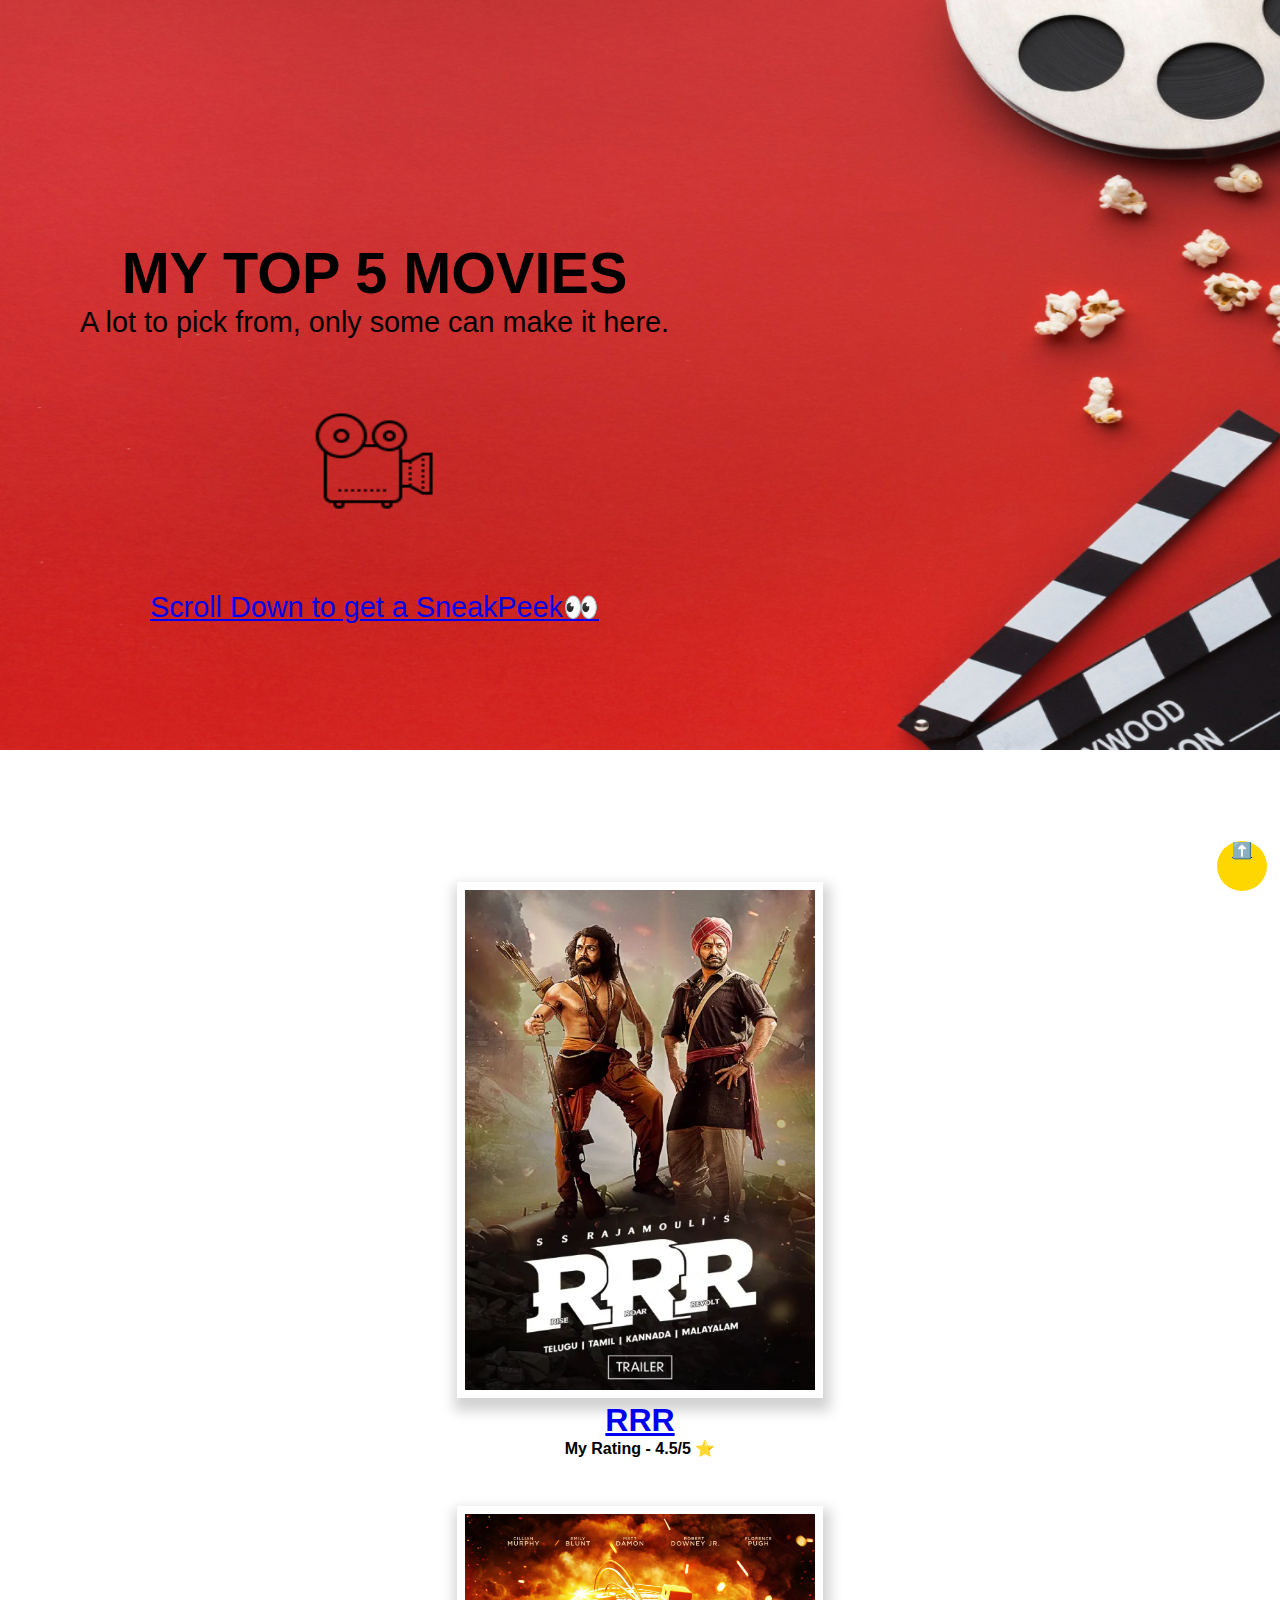
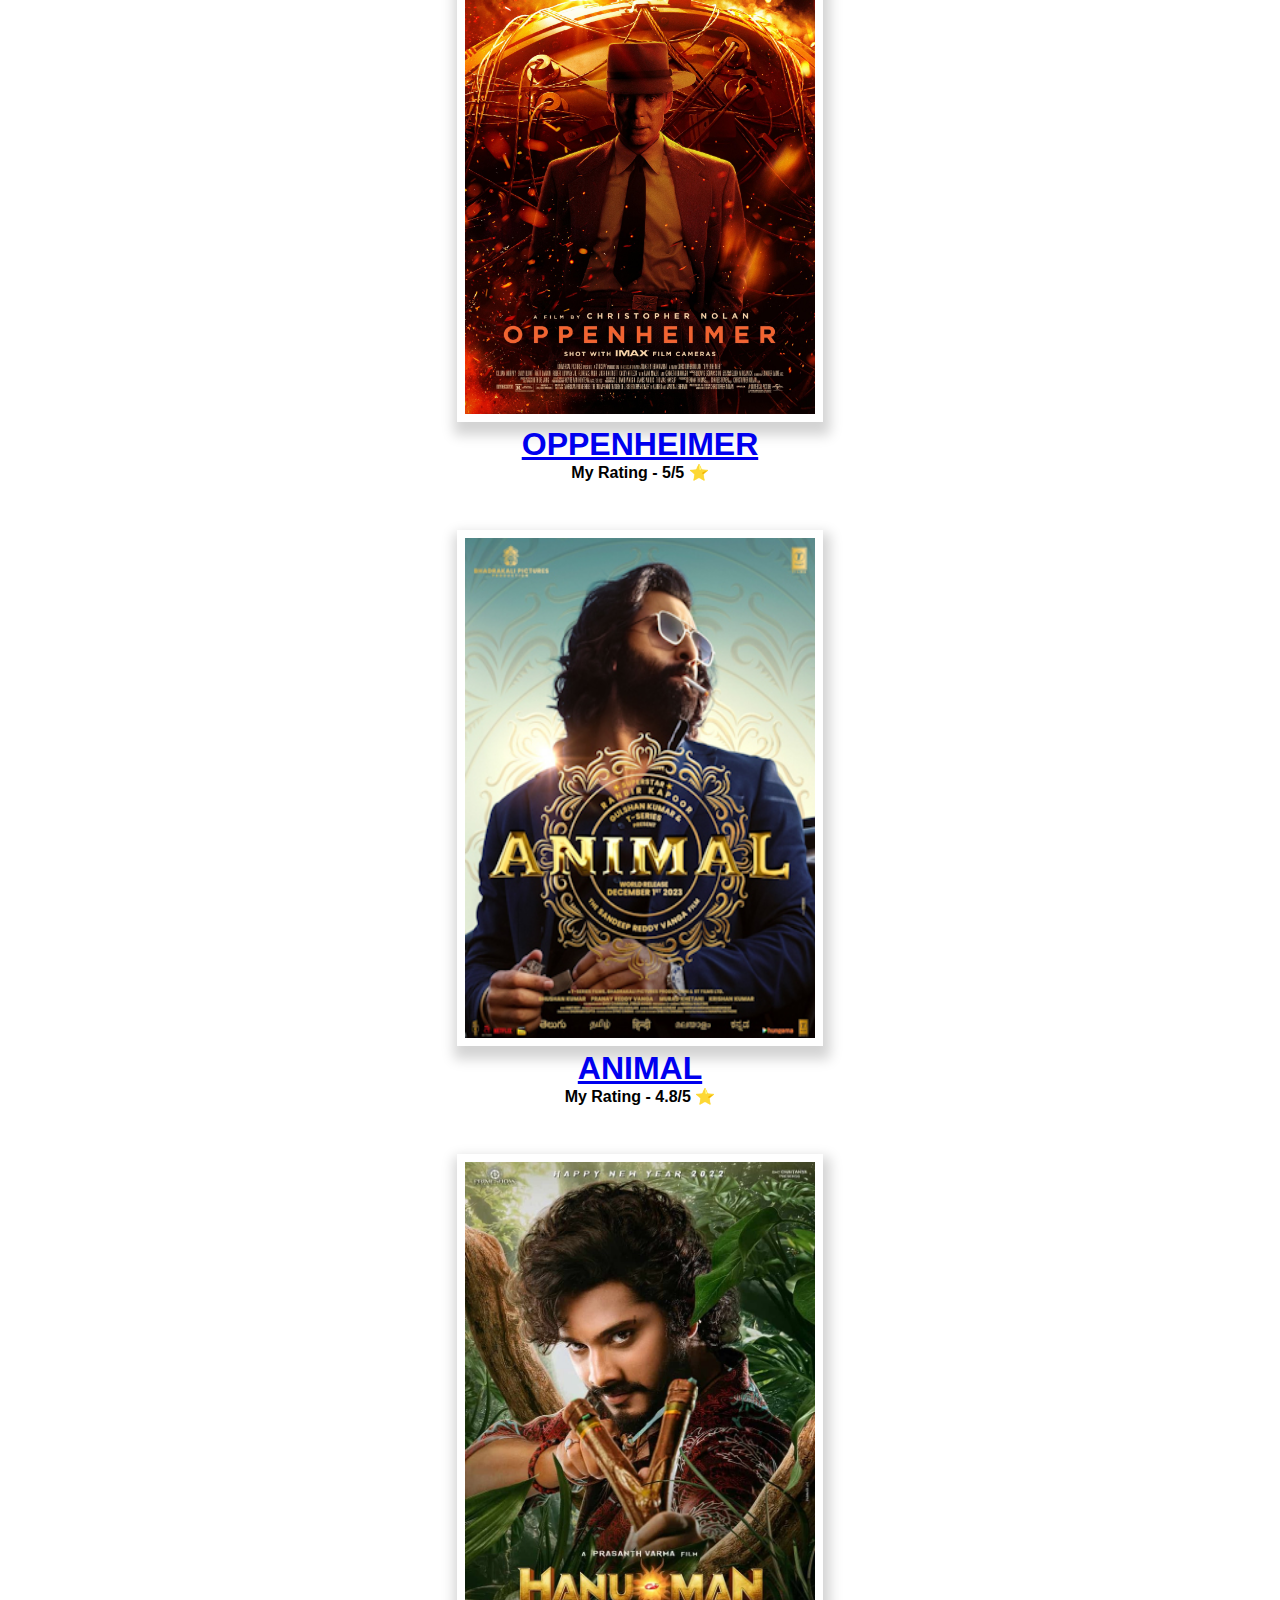
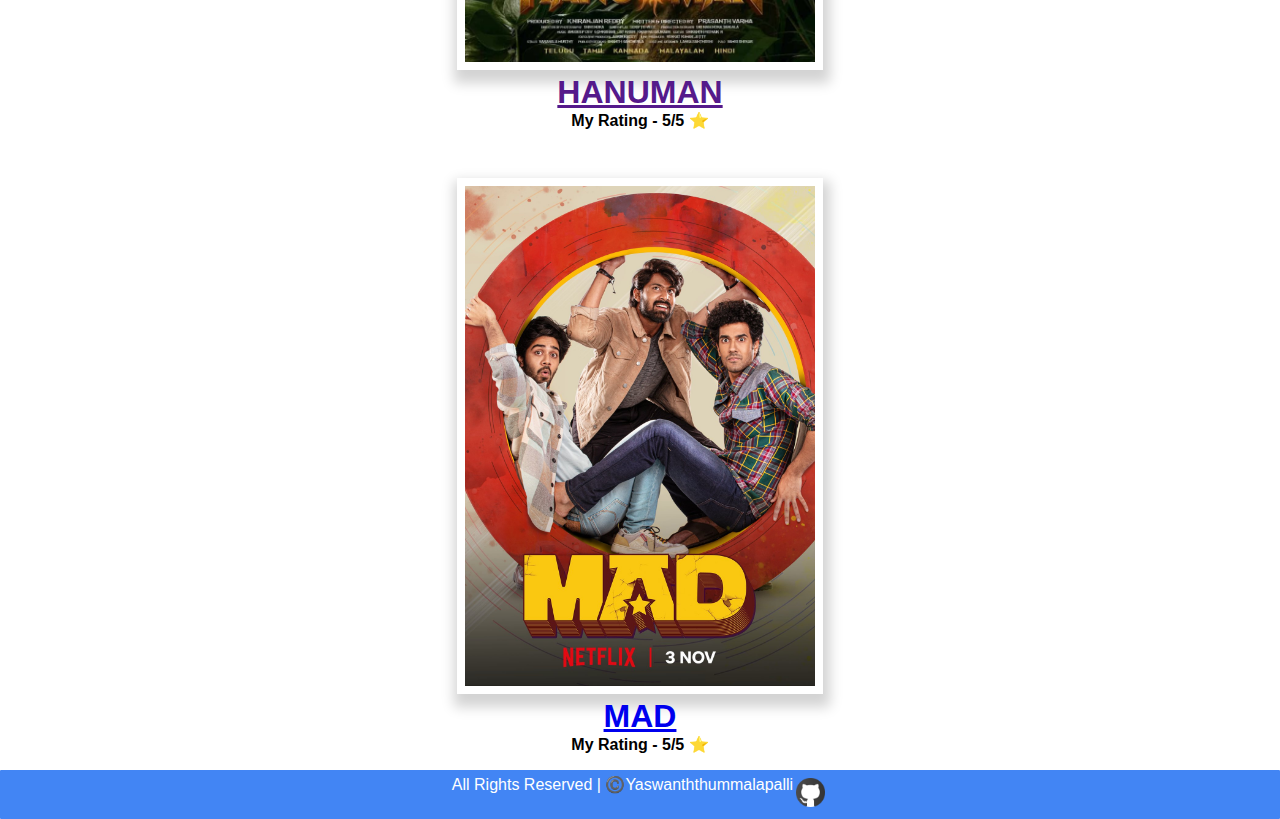
<file: index.html>
<!DOCTYPE html>
<html lang="en">
  <head>
    <meta charset="UTF-8" />
    <meta name="viewport" content="width=device-width, initial-scale=1.0" />
    <title>Favourite Movies</title>
    <link rel="icon" href="./images/icons8-movie-16.png" />
    <link rel="stylesheet" href="favmovies.css" />
  </head>
  <body>
    <div id="go to top" class="landingpage">
      <img
        src="./images/assortment-cinema-elements-red-background-with-copy-space.jpg  "
        alt=""
      />
      <div class="maintext">
        <h1>MY TOP 5 MOVIES</h1>
        <p>A lot to pick from, only some can make it here.</p>
        <br /><br />
        <img src="./images/icons8-movie-80.png" alt="" />
        <br />
        <br />
        <br />
        <a href="#rrr2"><p>Scroll Down to get a SneakPeek👀</p></a>
      </div>
    </div>

    <main>
      <div id="rrr2" class="rrr">
        <a target="_blank" href="./rrr.html"
          ><img src="./images/Telugu-film-RRR.webp" alt=""
        /></a>
      </div>

      <div class="rrrdes">
        <a target="_blank" href="rrr.html"><h1>RRR</h1></a>
        <p><strong>My Rating - 4.5/5 ⭐</strong></p>
      </div>

      <!-- OPPENHEIMER -->

      <div class="opp">
        <a target="_blank" href="./oppenheimer.html"
          ><img
            src="./images/MV5BMDBmYTZjNjUtN2M1MS00MTQ2LTk2ODgtNzc2M2QyZGE5NTVjXkEyXkFqcGdeQXVyNzAwMjU2MTY@._V1_.jpg"
            alt=""
        /></a>
      </div>

      <div class="oppdes">
        <a target="_blank" href="./oppenheimer.html"><h1>OPPENHEIMER</h1></a>
        <p><strong>My Rating - 5/5 ⭐</strong></p>
      </div>

      <!-- ANIMAL -->
      <div class="animal">
        <a target="_blank" href="./animal.html"
          ><img src="./images/Animal_(2023_film)_poster.jpg" alt=""
        /></a>
      </div>

      <div class="animaldes">
        <a target="_blank" href="./animal.html"><h1>ANIMAL</h1></a>
        <p><strong>My Rating - 4.8/5 ⭐</strong></p>
      </div>

      <!-- HANUMAN -->

      <div class="hanuman">
        <a target="_blank" href="./hanuman.html"
          ><img src="./images/hanuman1st.jpg" alt=""
        /></a>
      </div>

      <div class="hanumandes">
        <a target="_blank" href=""><h1>HANUMAN</h1></a>
        <p><strong>My Rating - 5/5 ⭐</strong></p>
      </div>

      <!--MAD -->

      <div class="mad">
        <a target="_blank" href="./mad.html"
          ><img src="./images/mad1st.jpg" alt=""
        /></a>
      </div>

      <div class="maddes">
        <a target="_blank" href="./mad.html"><h1>MAD</h1></a>
        <p><strong>My Rating - 5/5 ⭐</strong></p>
      </div>
    </main>
    <div class="button">
      <a href="#go to top">⬆️</a>
    </div>
  </body>
  <footer>
    All Rights Reserved | ©️Yaswanththummalapalli
    <a target="_blank" href="https://github.com/YaswanthsaikumarThummalapalli">
      <img src="./images/icons8-github-48.png" alt=""
    /></a>
  </footer>
</html>
</file>
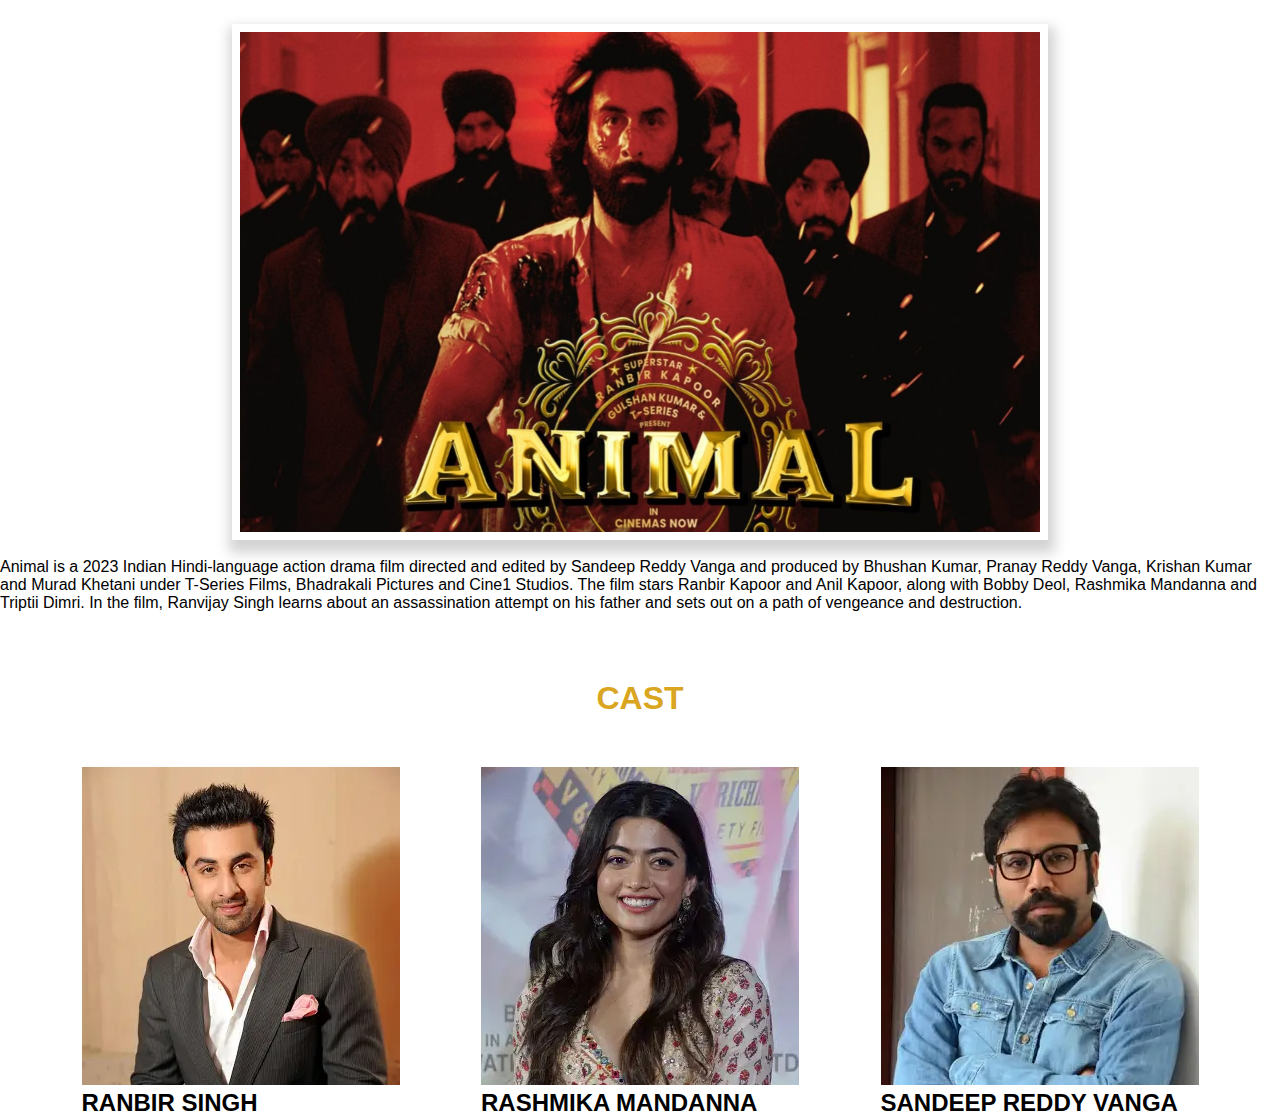
<file: animal.html>
<!DOCTYPE html>
<html lang="en">
  <head>
    <meta charset="UTF-8" />
    <meta name="viewport" content="width=device-width, initial-scale=1.0" />
    <title>ANIMAL</title>
    <link rel="icon" href="./images/icons8-popcorn-100 rrr.png" />
    <link rel="stylesheet" href="animal.css" />
  </head>
  <body>
    <div class="landing">
      <img src="./images/MixCollage-03-Dec-2023-05-38-PM-6597.jpg" alt="" />
    </div>
    <br />
    <p>
      Animal is a 2023 Indian Hindi-language action drama film directed and
      edited by Sandeep Reddy Vanga and produced by Bhushan Kumar, Pranay Reddy
      Vanga, Krishan Kumar and Murad Khetani under T-Series Films, Bhadrakali
      Pictures and Cine1 Studios. The film stars Ranbir Kapoor and Anil Kapoor,
      along with Bobby Deol, Rashmika Mandanna and Triptii Dimri. In the film,
      Ranvijay Singh learns about an assassination attempt on his father and
      sets out on a path of vengeance and destruction.
    </p>
    <br />
    <br />
    <h1>CAST</h1>
    <br />
    <div class="cast">
      <div class="ranbhir">
        <img src="./images/ranbhir.webp" alt="" />
        <h2>RANBIR SINGH</h2>
      </div>
      <div class="rm">
        <img src="./images/rm.webp" alt="" />
        <h2>RASHMIKA MANDANNA</h2>
      </div>
      <div class="srv">
        <img src="./images/srv.webp" alt="" />
        <h2>SANDEEP REDDY VANGA</h2>
      </div>
    </div>
  </body>
</html>
</file>
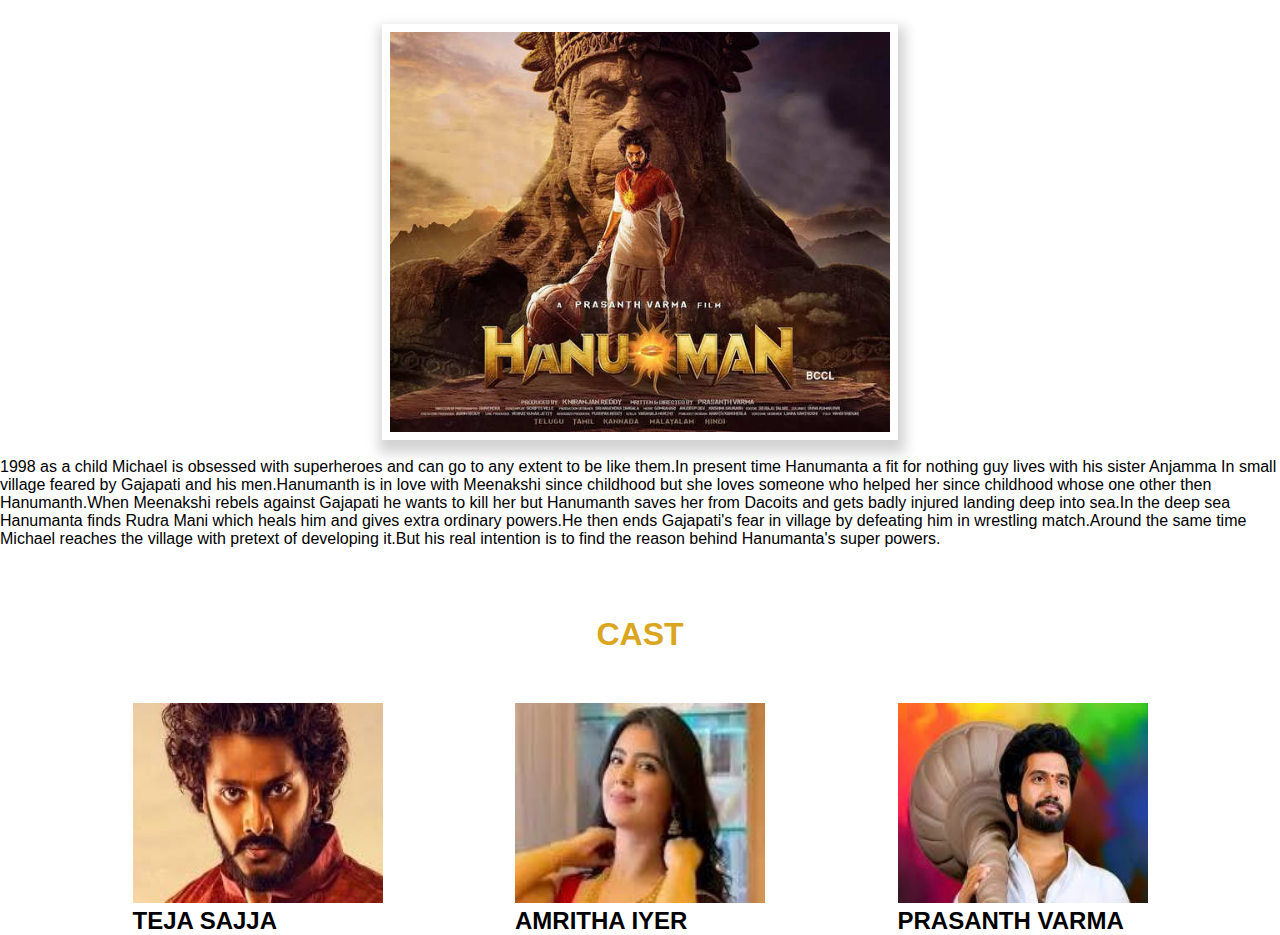
<file: hanuman.html>
<!DOCTYPE html>
<html lang="en">
  <head>
    <meta charset="UTF-8" />
    <meta name="viewport" content="width=device-width, initial-scale=1.0" />
    <title>HANUMAN</title>
    <link rel="icon" href="./images/icons8-popcorn-100 rrr.png" />
    <link rel="stylesheet" href="hanuman.css" />
  </head>
  <body>
    <div class="landing">
      <img src="./images/hanumandb.jpg" alt="" />
    </div>
    <br />
    <p>
      1998 as a child Michael is obsessed with superheroes and can go to any
      extent to be like them.In present time Hanumanta a fit for nothing guy
      lives with his sister Anjamma In small village feared by Gajapati and his
      men.Hanumanth is in love with Meenakshi since childhood but she loves
      someone who helped her since childhood whose one other then Hanumanth.When
      Meenakshi rebels against Gajapati he wants to kill her but Hanumanth saves
      her from Dacoits and gets badly injured landing deep into sea.In the deep
      sea Hanumanta finds Rudra Mani which heals him and gives extra ordinary
      powers.He then ends Gajapati's fear in village by defeating him in
      wrestling match.Around the same time Michael reaches the village with
      pretext of developing it.But his real intention is to find the reason
      behind Hanumanta's super powers.
    </p>
    <br />
    <br />
    <h1>CAST</h1>
    <br />
    <div class="cast">
      <div class="tejasajja">
        <img src="./images/tejasajja.jpeg" alt="" />
        <h2>TEJA SAJJA</h2>
      </div>
      <div class="amritha">
        <img src="./images/amritha.jpeg" alt="" />
        <h2>AMRITHA IYER</h2>
      </div>
      <div class="pv">
        <img src="./images/pv.jpeg" alt="" />
        <h2>PRASANTH VARMA</h2>
      </div>
    </div>
  </body>
</html>
</file>
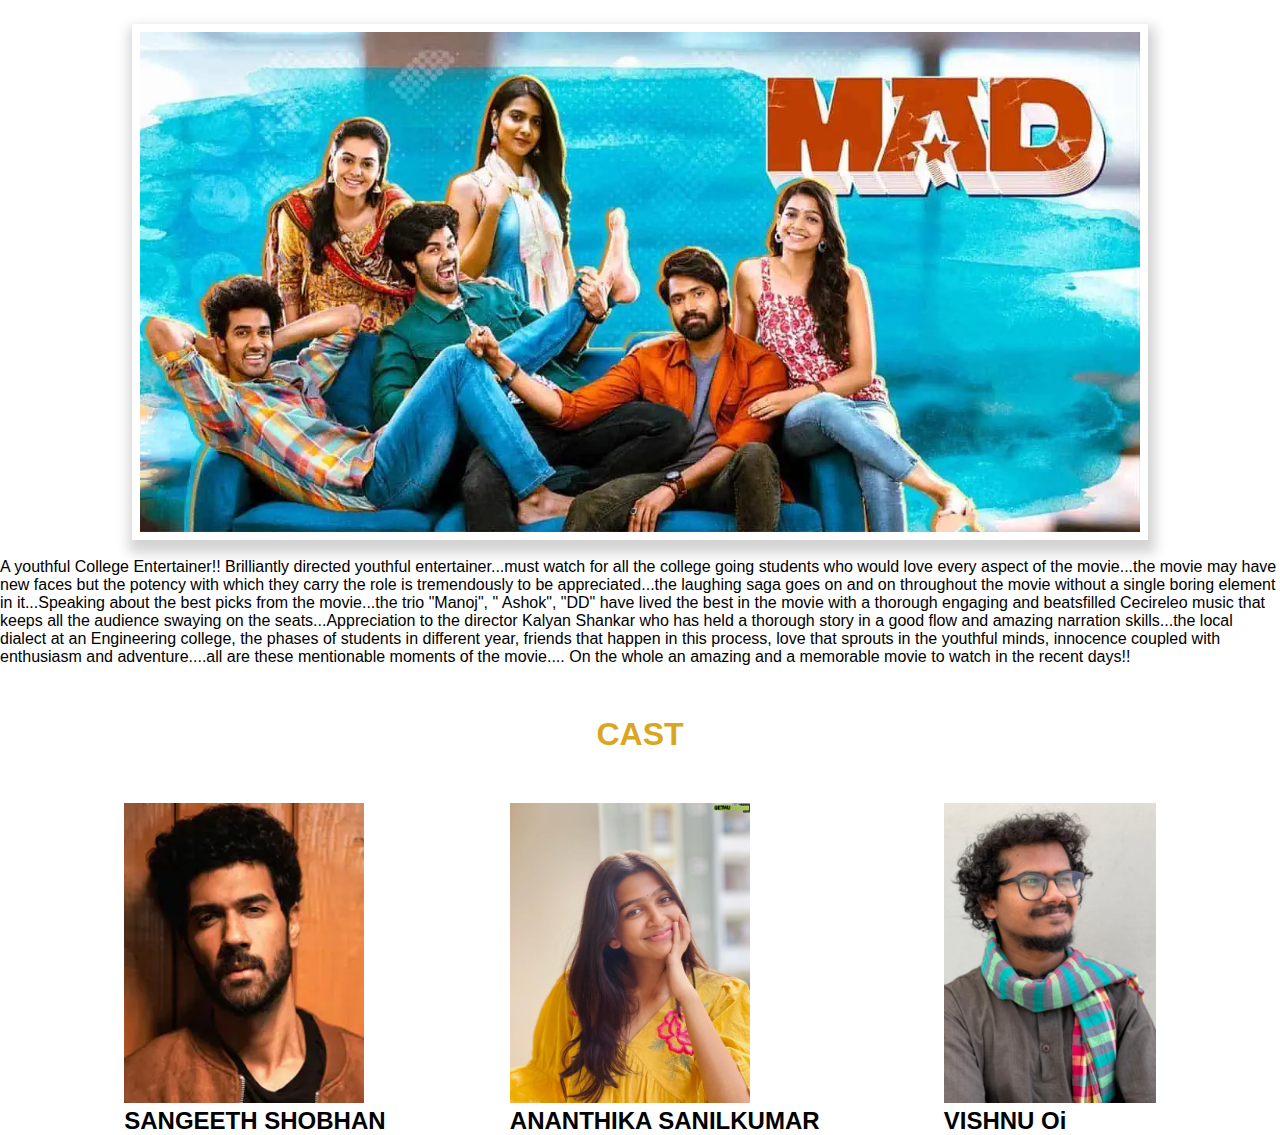
<file: mad.html>
<!DOCTYPE html>
<html lang="en">
  <head>
    <meta charset="UTF-8" />
    <meta name="viewport" content="width=device-width, initial-scale=1.0" />
    <title>MAD</title>
    <link rel="icon" href="./images/icons8-popcorn-100 rrr.png" />
    <link rel="stylesheet" href="mad.css" />
  </head>
  <body>
    <div class="landing">
      <img src="./images/madddd.webp" alt="" />
    </div>
    <br />
    <p>
      A youthful College Entertainer!! Brilliantly directed youthful
      entertainer...must watch for all the college going students who would love
      every aspect of the movie...the movie may have new faces but the potency
      with which they carry the role is tremendously to be appreciated...the
      laughing saga goes on and on throughout the movie without a single boring
      element in it...Speaking about the best picks from the movie...the trio
      "Manoj", " Ashok", "DD" have lived the best in the movie with a thorough
      engaging and beatsfilled Cecireleo music that keeps all the audience
      swaying on the seats...Appreciation to the director Kalyan Shankar who has
      held a thorough story in a good flow and amazing narration skills...the
      local dialect at an Engineering college, the phases of students in
      different year, friends that happen in this process, love that sprouts in
      the youthful minds, innocence coupled with enthusiasm and adventure....all
      are these mentionable moments of the movie.... On the whole an amazing and
      a memorable movie to watch in the recent days!!
    </p>
    <br />
    <h1>CAST</h1>
    <br />
    <div class="cast">
      <div class="sangeeth">
        <img src="./images/sangeeth-shobhan-20230925113304-59108.webp" alt="" />
        <h2>SANGEETH SHOBHAN</h2>
      </div>
      <div class="ananthika">
        <img src="./images/AnanthikaSanilkumar-1.jpg" alt="" />
        <h2>ANANTHIKA SANILKUMAR</h2>
      </div>
      <div class="oi">
        <img src="./images/Vishnu-oi-1.png" alt="" />
        <h2>VISHNU Oi</h2>
      </div>
    </div>
  </body>
</html>
</file>
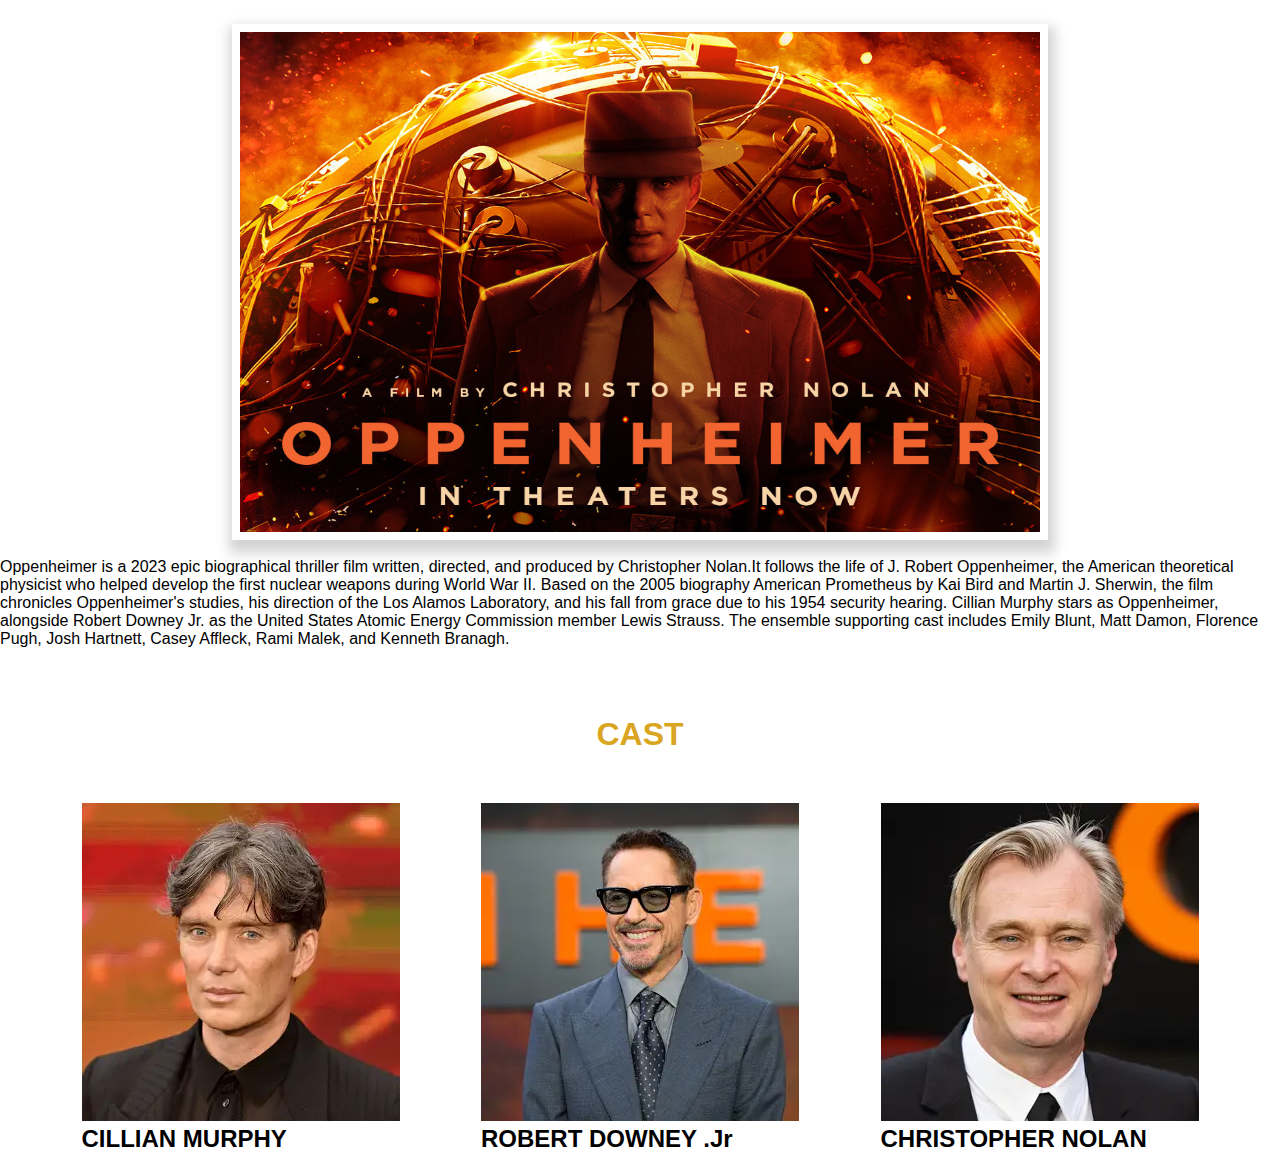
<file: oppenheimer.html>
<!DOCTYPE html>
<html lang="en">
  <head>
    <meta charset="UTF-8" />
    <meta name="viewport" content="width=device-width, initial-scale=1.0" />
    <title>OPPENHEIMER</title>
    <link rel="icon" href="./images/icons8-popcorn-100 rrr.png" />
    <link rel="stylesheet" href="oppenheimer.css" />
  </head>
  <body>
    <div class="landing">
      <img
        src="./images/06-opp-dm-mobile-banner-1080x745-now-pl-f01-071223-64bab982784c7-1.jpg"
        alt=""
      />
    </div>
    <br />
    <p>
      Oppenheimer is a 2023 epic biographical thriller film written, directed,
      and produced by Christopher Nolan.It follows the life of J. Robert
      Oppenheimer, the American theoretical physicist who helped develop the
      first nuclear weapons during World War II. Based on the 2005 biography
      American Prometheus by Kai Bird and Martin J. Sherwin, the film chronicles
      Oppenheimer's studies, his direction of the Los Alamos Laboratory, and his
      fall from grace due to his 1954 security hearing. Cillian Murphy stars as
      Oppenheimer, alongside Robert Downey Jr. as the United States Atomic
      Energy Commission member Lewis Strauss. The ensemble supporting cast
      includes Emily Blunt, Matt Damon, Florence Pugh, Josh Hartnett, Casey
      Affleck, Rami Malek, and Kenneth Branagh.
    </p>
    <br />
    <br />
    <h1>CAST</h1>
    <br />
    <div class="cast">
      <div class="cillian">
        <img src="./images/cillian.webp" alt="" />
        <h2>CILLIAN MURPHY</h2>
      </div>
      <div class="rdj">
        <img src="./images/rdj.webp" alt="" />
        <h2>ROBERT DOWNEY .Jr</h2>
      </div>
      <div class="C.Nolan">
        <img src="./images/nolan.webp" alt="" />
        <h2>CHRISTOPHER NOLAN</h2>
      </div>
    </div>
  </body>
</html>
</file>
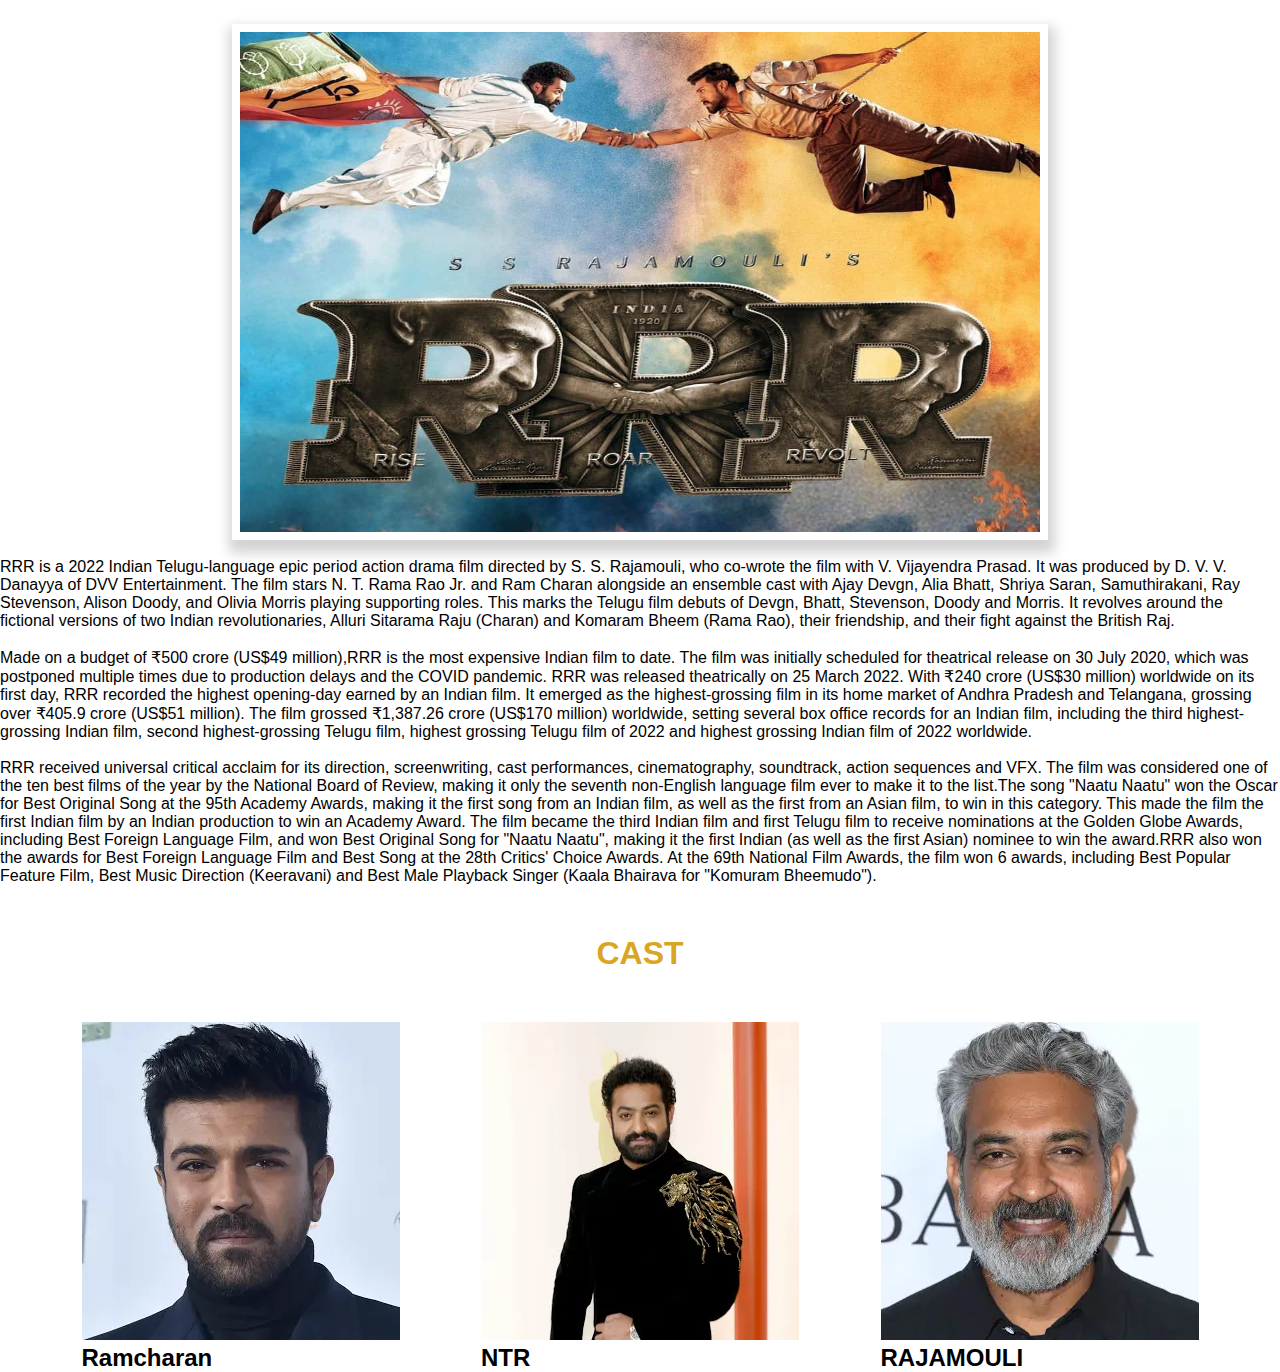
<file: rrr.html>
<!DOCTYPE html>
<html lang="en">
  <head>
    <meta charset="UTF-8" />
    <meta name="viewport" content="width=device-width, initial-scale=1.0" />
    <title>RRR</title>
    <link rel="stylesheet" href="rrr.css" />
    <link rel="icon" href="./images/icons8-popcorn-100 rrr.png" />
  </head>
  <body>
    <div class="landing">
      <img src="./images/RRR-Japan-31-days-Collections.jpg" alt="" />
    </div>
    <br />
    <p>
      RRR is a 2022 Indian Telugu-language epic period action drama film
      directed by S. S. Rajamouli, who co-wrote the film with V. Vijayendra
      Prasad. It was produced by D. V. V. Danayya of DVV Entertainment. The film
      stars N. T. Rama Rao Jr. and Ram Charan alongside an ensemble cast with
      Ajay Devgn, Alia Bhatt, Shriya Saran, Samuthirakani, Ray Stevenson, Alison
      Doody, and Olivia Morris playing supporting roles. This marks the Telugu
      film debuts of Devgn, Bhatt, Stevenson, Doody and Morris. It revolves
      around the fictional versions of two Indian revolutionaries, Alluri
      Sitarama Raju (Charan) and Komaram Bheem (Rama Rao), their friendship, and
      their fight against the British Raj.
      <br /><br />
      Made on a budget of ₹500 crore (US$49 million),RRR is the most expensive
      Indian film to date. The film was initially scheduled for theatrical
      release on 30 July 2020, which was postponed multiple times due to
      production delays and the COVID pandemic. RRR was released theatrically on
      25 March 2022. With ₹240 crore (US$30 million) worldwide on its first day,
      RRR recorded the highest opening-day earned by an Indian film. It emerged
      as the highest-grossing film in its home market of Andhra Pradesh and
      Telangana, grossing over ₹405.9 crore (US$51 million). The film grossed
      ₹1,387.26 crore (US$170 million) worldwide, setting several box office
      records for an Indian film, including the third highest-grossing Indian
      film, second highest-grossing Telugu film, highest grossing Telugu film of
      2022 and highest grossing Indian film of 2022 worldwide.
      <br /><br />
      RRR received universal critical acclaim for its direction, screenwriting,
      cast performances, cinematography, soundtrack, action sequences and VFX.
      The film was considered one of the ten best films of the year by the
      National Board of Review, making it only the seventh non-English language
      film ever to make it to the list.The song "Naatu Naatu" won the Oscar for
      Best Original Song at the 95th Academy Awards, making it the first song
      from an Indian film, as well as the first from an Asian film, to win in
      this category. This made the film the first Indian film by an Indian
      production to win an Academy Award. The film became the third Indian film
      and first Telugu film to receive nominations at the Golden Globe Awards,
      including Best Foreign Language Film, and won Best Original Song for
      "Naatu Naatu", making it the first Indian (as well as the first Asian)
      nominee to win the award.RRR also won the awards for Best Foreign Language
      Film and Best Song at the 28th Critics' Choice Awards. At the 69th
      National Film Awards, the film won 6 awards, including Best Popular
      Feature Film, Best Music Direction (Keeravani) and Best Male Playback
      Singer (Kaala Bhairava for "Komuram Bheemudo").
    </p>
    <br />
    <h1>CAST</h1>
    <br />
    <div class="cast">
      <div class="ramcharan">
        <img src="./images/ramcharan.webp" alt="" />
        <h2>Ramcharan</h2>
      </div>
      <div class="ntr">
        <img src="./images/ntr.webp" alt="" />
        <h2>NTR</h2>
      </div>
      <div class="rajamouli">
        <img src="./images/rajamouli.webp" alt="" />
        <h2>RAJAMOULI</h2>
      </div>
    </div>
  </body>
</html>
</file>
<file: favmovies.css>
* {
  margin: 0;
  padding: 0;
  background-color: none;
  font-family: "Arial", sans-serif;
}

body {
  overflow-x: hidden;
}

.landingpage {
  position: relative;
  text-align: center;
  color: #000;
}

img {
  height: 750px;
  width: 1515px;
}

.maintext {
  position: absolute;
  top: 15rem;
  left: 5rem;
  font-size: 1.8rem;
}

.maintext img {
  height: 7rem;
  width: 8rem;
  background-color: none;
}

.rrr {
  display: flex;
  justify-content: center;
}

.rrr img {
  height: 500px;
  width: 350px;
  margin-top: 8rem;
}

.rrr img {
  padding: 0.5rem;
  box-shadow: 2px 8px 12px 5px lightgray;
}

.opp img {
  padding: 0.5rem;
  box-shadow: 2px 8px 12px 5px lightgray;
}

.animal img {
  padding: 0.5rem;
  box-shadow: 2px 8px 12px 5px lightgray;
}

.hanuman img {
  padding: 0.5rem;
  box-shadow: 2px 8px 12px 5px lightgray;
}

.mad img {
  padding: 0.5rem;
  box-shadow: 2px 8px 12px 5px lightgray;
}

.rrrdes {
  text-align: center;
}

.opp {
  display: flex;
  justify-content: center;
}

.opp img {
  height: 500px;
  width: 350px;
  margin-top: 3rem;
}

.oppdes {
  text-align: center;
}

.animal {
  display: flex;
  justify-content: center;
}

.animal img {
  height: 500px;
  width: 350px;
  margin-top: 3rem;
}

.animaldes {
  text-align: center;
}

.hanuman {
  display: flex;
  justify-content: center;
}

.hanuman img {
  height: 500px;
  width: 350px;
  margin-top: 3rem;
}

.hanumandes {
  text-align: center;
}

.mad {
  display: flex;
  justify-content: center;
}

.mad img {
  height: 500px;
  width: 350px;
  margin-top: 3rem;
}

.maddes {
  text-align: center;
}

.button {
  background-color: gold;
  height: 50px;
  width: 50px;
  border-radius: 50%;
  position: fixed;
  right: 1%;
  bottom: 1%;
  text-align: center;
}

footer {
  list-style: none;
  padding: 0;
  display: flex;
  justify-content: center;
  background-color: #4285f4;
  color: #fff;
  border-radius: 1px;
  padding: 5px 10px;
  margin: 0;
  margin-top: 1rem;
  flex-direction: row;
}

footer img {
  height: 35px;
  width: 35px;
}

@media screen and (min-width: 1200px) {
  img {
    height: 750px;
    width: 1800px;
  }

  body {
    overflow-x: hidden;
  }
}
</file>
<file: animal.css>
* {
  margin: 0;
  padding: 0;
  font-family: "Arial", sans-serif;
}

.landing {
  display: flex;
  justify-content: center;
}

.landing img {
  height: 500px;
  width: 800px;
  margin-top: 1.5rem;
}

body h1 {
  margin-top: 2rem;
  text-align: center;
  color: goldenrod;
}

.cast {
  display: flex;
  justify-content: center;
  justify-content: space-evenly;
}

.cast img {
  margin-top: 2rem;
}

.landing img {
  padding: 0.5rem;
  box-shadow: 2px 8px 12px 5px lightgray;
}
</file>
<file: hanuman.css>
* {
  margin: 0;
  padding: 0;
  font-family: "Arial", sans-serif;
}

.landing {
  display: flex;
  justify-content: center;
}

.landing img {
  height: 400px;
  width: 500px;
  margin-top: 1.5rem;
}

body h1 {
  margin-top: 2rem;
  text-align: center;
  color: goldenrod;
}

.cast {
  display: flex;
  justify-content: center;
  justify-content: space-evenly;
}

.cast img {
  margin-top: 2rem;
  height: 200px;
  width: 250px;
}

.landing img {
  padding: 0.5rem;
  box-shadow: 2px 8px 12px 5px lightgray;
}
</file>
<file: mad.css>
* {
  margin: 0;
  padding: 0;
  font-family: "Arial", sans-serif;
}

.landing {
  display: flex;
  justify-content: center;
}

.landing img {
  height: 500px;
  width: 1000px;
  margin-top: 1.5rem;
}

body h1 {
  margin-top: 2rem;
  text-align: center;
  color: goldenrod;
}

.cast {
  display: flex;
  justify-content: center;
  justify-content: space-evenly;
}

.cast img {
  margin-top: 2rem;
  height: 300px;
}

.landing img {
  padding: 0.5rem;
  box-shadow: 2px 8px 12px 5px lightgray;
}
</file>
<file: oppenheimer.css>
* {
  margin: 0;
  padding: 0;
  font-family: "Arial", sans-serif;
}

.landing {
  display: flex;
  justify-content: center;
}

.landing img {
  height: 500px;
  width: 800px;
  margin-top: 1.5rem;
}

body h1 {
  margin-top: 2rem;
  text-align: center;
  color: goldenrod;
}

.cast {
  display: flex;
  justify-content: center;
  justify-content: space-evenly;
}

.cast img {
  margin-top: 2rem;
}

.landing img {
  padding: 0.5rem;
  box-shadow: 2px 8px 12px 5px lightgray;
}
</file>
<file: rrr.css>
* {
  margin: 0;
  padding: 0;
  font-family: "Arial", sans-serif;
}

.landing {
  display: flex;
  justify-content: center;
}

.landing img {
  height: 500px;
  width: 800px;
  margin-top: 1.5rem;
}

body h1 {
  margin-top: 2rem;
  text-align: center;
  color: goldenrod;
}

.cast {
  display: flex;
  justify-content: center;
  justify-content: space-evenly;
}

.cast img {
  margin-top: 2rem;
}

.landing img {
  padding: 0.5rem;
  box-shadow: 2px 8px 12px 5px lightgray;
}
</file>
